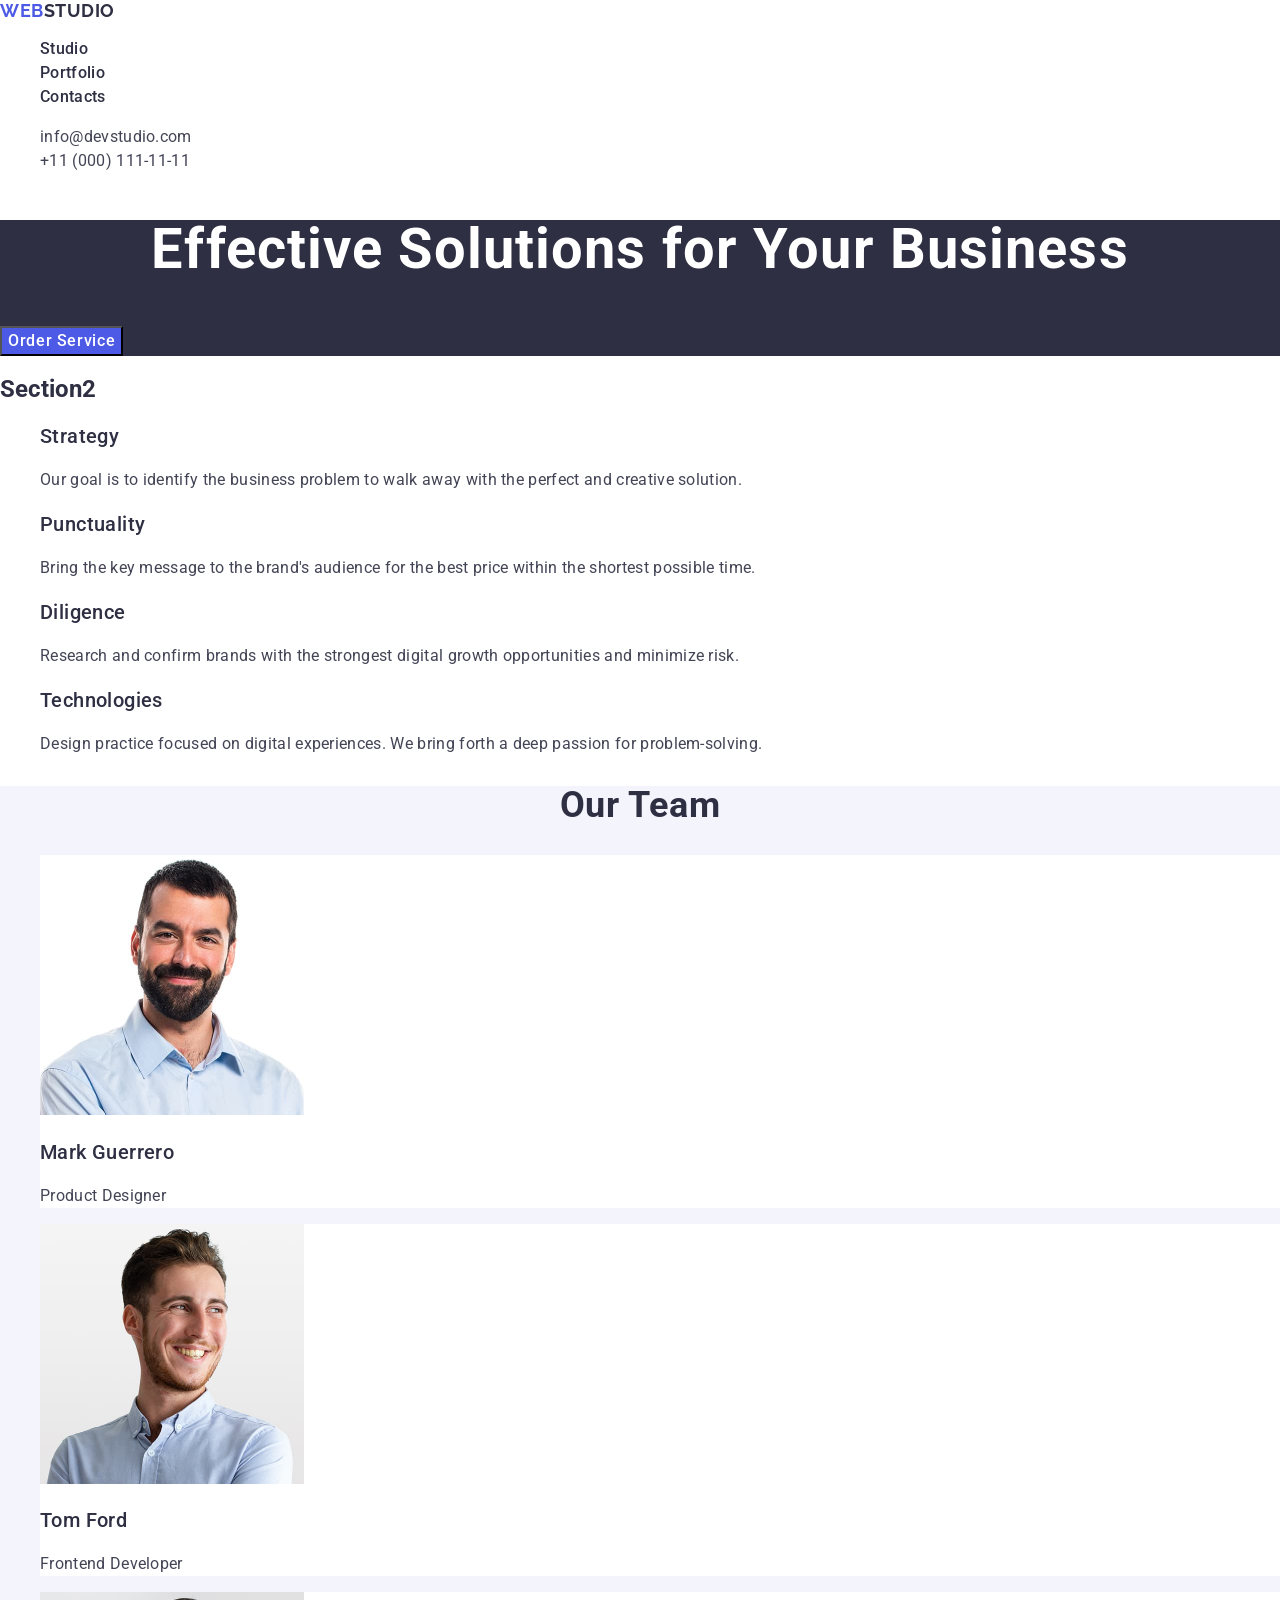
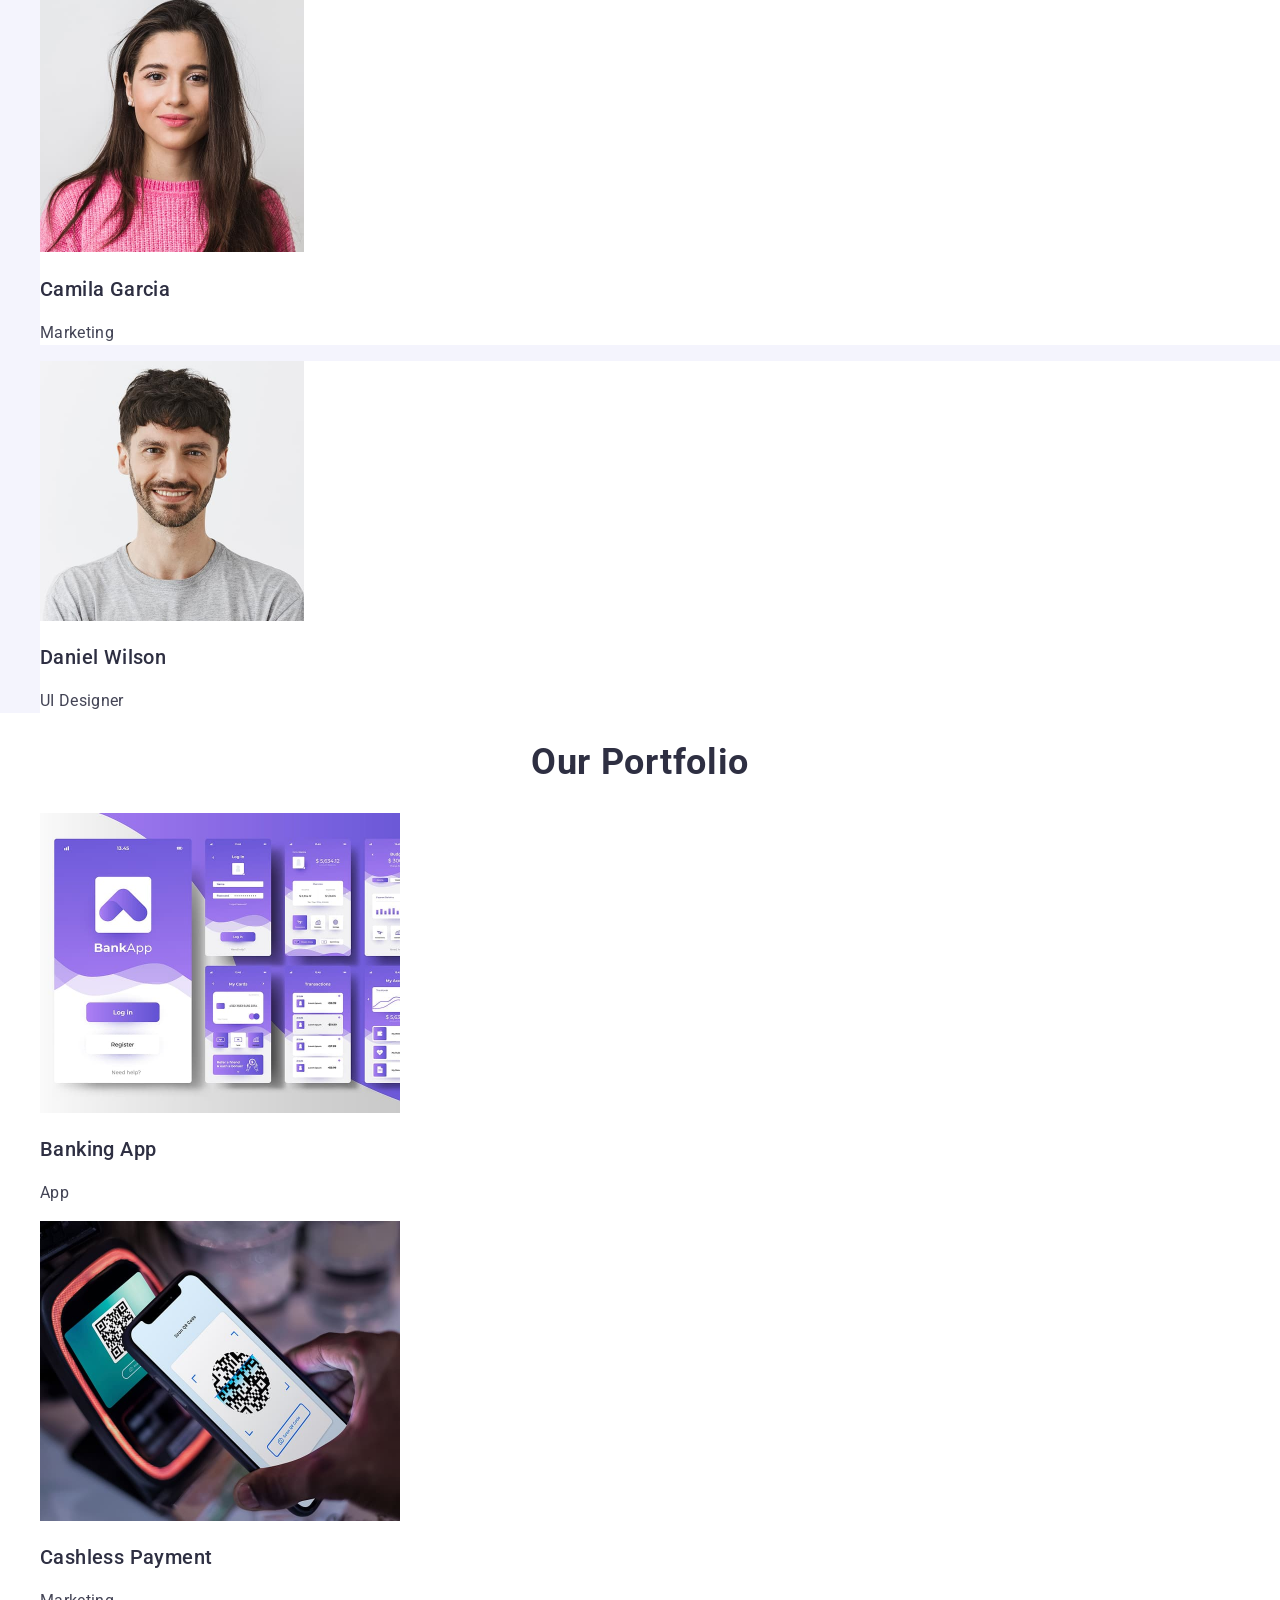
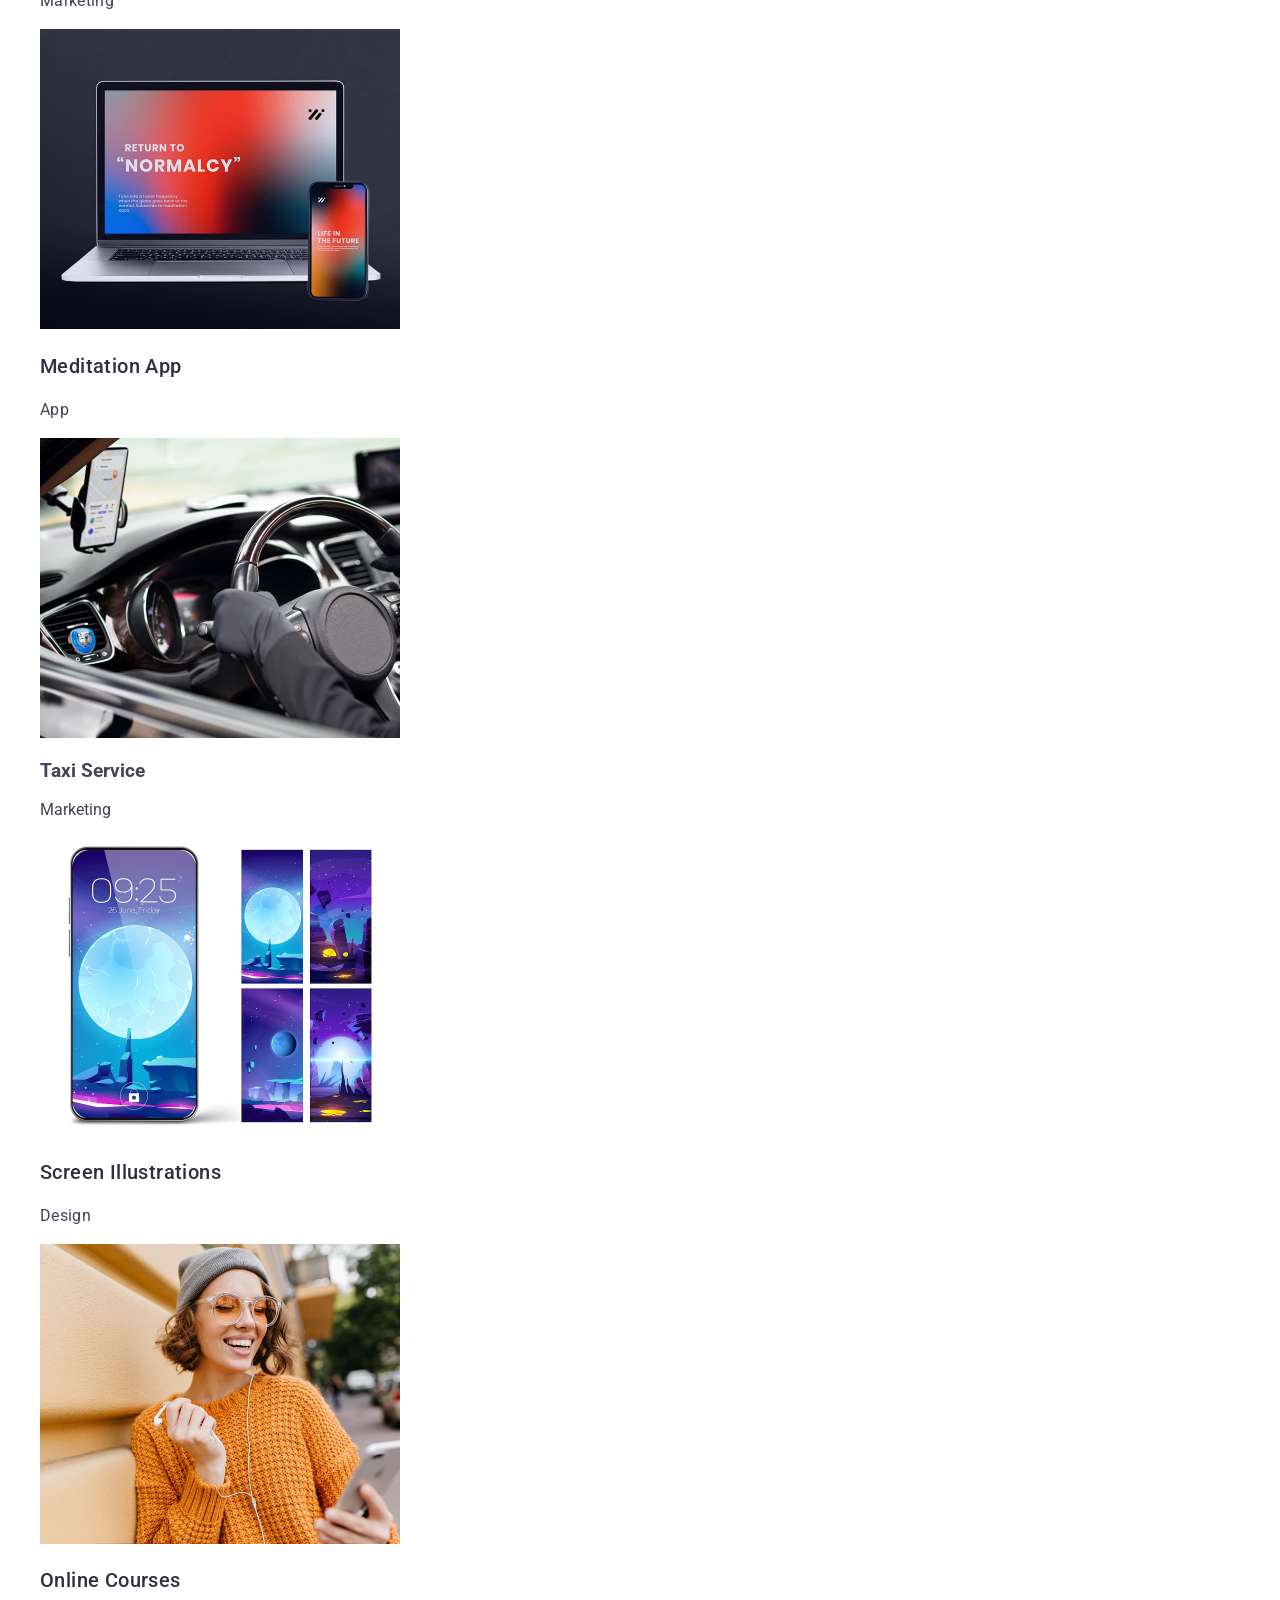
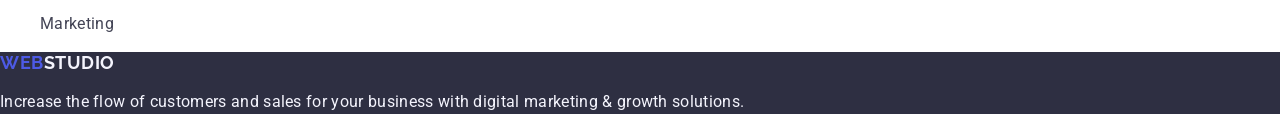
<file: index.html>
<!DOCTYPE html>
<html lang="en">
  <head>
    <meta charset="UTF-8" />
    <meta name="viewport" content="width=device-width, initial-scale=1.0" />
    <link rel="preconnect" href="https://fonts.googleapis.com" />
    <link rel="preconnect" href="https://fonts.gstatic.com" crossorigin />
    <link
      href="https://fonts.googleapis.com/css2?family=Raleway:ital,wght@0,700;1,700&family=Roboto:wght@100..900&display=swap"
      rel="stylesheet"
    />
    <link
      rel="stylesheet"
      href="https://cdnjs.cloudflare.com/ajax/libs/modern-normalize/3.0.1/modern-normalize.css"
      integrity="sha512-gnAN+RgTMylunXI7AMg+PtcUGpKZFkZJoFIkAWvdPFRrFJz3p2tx4+9xbjILRfN7CzoViMgS8vSf06fSQzWZjA=="
      crossorigin="anonymous"
      referrerpolicy="no-referrer"
    />
    <link rel="stylesheet" href="./css/styles.css" />
    <title>Studio</title>
  </head>
  <body>
    <header>
      <nav>
        <a class="logo" href="./index.html">Web<span class="logo-span">Studio</span></a>
        <ul class="menu">
          <li class="menu-item">
            <a class="menu-item-link" href="./index.html">Studio</a>
          </li>
          <li>
            <a class="menu-item-link" href="">Portfolio</a>
          </li>
          <li>
            <a class="menu-item-link" href="">Contacts</a>
          </li>
        </ul>
      </nav>
      <address class="header-address">
        <ul class="menu-address">
          <li class="menu-address-item">
            <a class="menu-address-item-link" href="mailto:info@devstudio.com"
              >info@devstudio.com</a
            >
          </li>
          <li class="menu-address-item">
            <a class="menu-address-item-link" href="tel:+110001111111">+11 (000) 111-11-11</a>
          </li>
        </ul>
      </address>
    </header>
    <main>
      <section class="hero">
        <h1 class="hero-title">Effective Solutions for Your Business</h1>
        <button class="hero-button" type="button">Order Service</button>
      </section>
      <section>
        <h2 class="section-title">Section2</h2>
        <ul class="menu-section">
          <li class="menu-section-item">
            <h3>Strategy</h3>
            <p>
              Our goal is to identify the business problem to walk away with the perfect and
              creative solution.
            </p>
          </li>
          <li class="menu-section-item">
            <h3>Punctuality</h3>
            <p>
              Bring the key message to the brand's audience for the best price within the shortest
              possible time.
            </p>
          </li>
          <li class="menu-section-item">
            <h3>Diligence</h3>
            <p>
              Research and confirm brands with the strongest digital growth opportunities and
              minimize risk.
            </p>
          </li>
          <li class="menu-section-item">
            <h3>Technologies</h3>
            <p>
              Design practice focused on digital experiences. We bring forth a deep passion for
              problem-solving.
            </p>
          </li>
        </ul>
      </section>
      <section class="team">
        <h2 class="team-title">Our Team</h2>
        <ul class="menu-team">
          <li class="menu-team-list">
            <img src="./images/mark_guerrero.jpg" alt="Product Designer" width="264" />
            <h3>Mark Guerrero</h3>
            <p>Product Designer</p>
          </li>
          <li class="menu-team-list">
            <img src="./images/tom_ford.jpg" alt="Frontend Developer" width="264" />
            <h3>Tom Ford</h3>
            <p>Frontend Developer</p>
          </li>
          <li class="menu-team-list">
            <img src="./images/camila_garcia.jpg" alt="Marketing" width="264" />
            <h3>Camila Garcia</h3>
            <p>Marketing</p>
          </li>
          <li class="menu-team-list">
            <img src="./images/daniel_wilson.jpg" alt="UI Designer" width="264" />
            <h3>Daniel Wilson</h3>
            <p>UI Designer</p>
          </li>
        </ul>
      </section>
      <section class="portfolio">
        <h2 class="portfolio-title">Our Portfolio</h2>
        <ul class="menu-portfolio">
          <li class="menu-portfolio-list">
            <img src="./images/banking_app.jpg" alt="App" width="360" />
            <h3>Banking App</h3>
            <p>App</p>
          </li>
          <li class="menu-portfolio-list">
            <img src="./images/cashless_payment.jpg" alt="Marketing" width="360" />
            <h3>Cashless Payment</h3>
            <p>Marketing</p>
          </li>
          <li class="menu-portfolio-list">
            <img src="./images/meditation_app.jpg" alt="App" width="360" />
            <h3>Meditation App</h3>
            <p>App</p>
          </li>
          <li>
            <img src="./images/taxi_service.jpg" alt="Marketing" width="360" />
            <h3>Taxi Service</h3>
            <p>Marketing</p>
          </li>
          <li class="menu-portfolio-list">
            <img src="./images/screen_illustrations.jpg" alt="Design" width="360" />
            <h3>Screen Illustrations</h3>
            <p>Design</p>
          </li>
          <li class="menu-portfolio-list">
            <img src="./images/online_courses.jpg" alt="Marketing" width="360" />
            <h3>Online Courses</h3>
            <p>Marketing</p>
          </li>
        </ul>
      </section>
    </main>
    <footer class="footer-section">
      <a class="logo-footer" href="./index.html">Web<span class="logo-footer-span">Studio</span></a>
      <p class="footer-text">
        Increase the flow of customers and sales for your business with digital marketing & growth
        solutions.
      </p>
    </footer>
  </body>
</html>
</file>
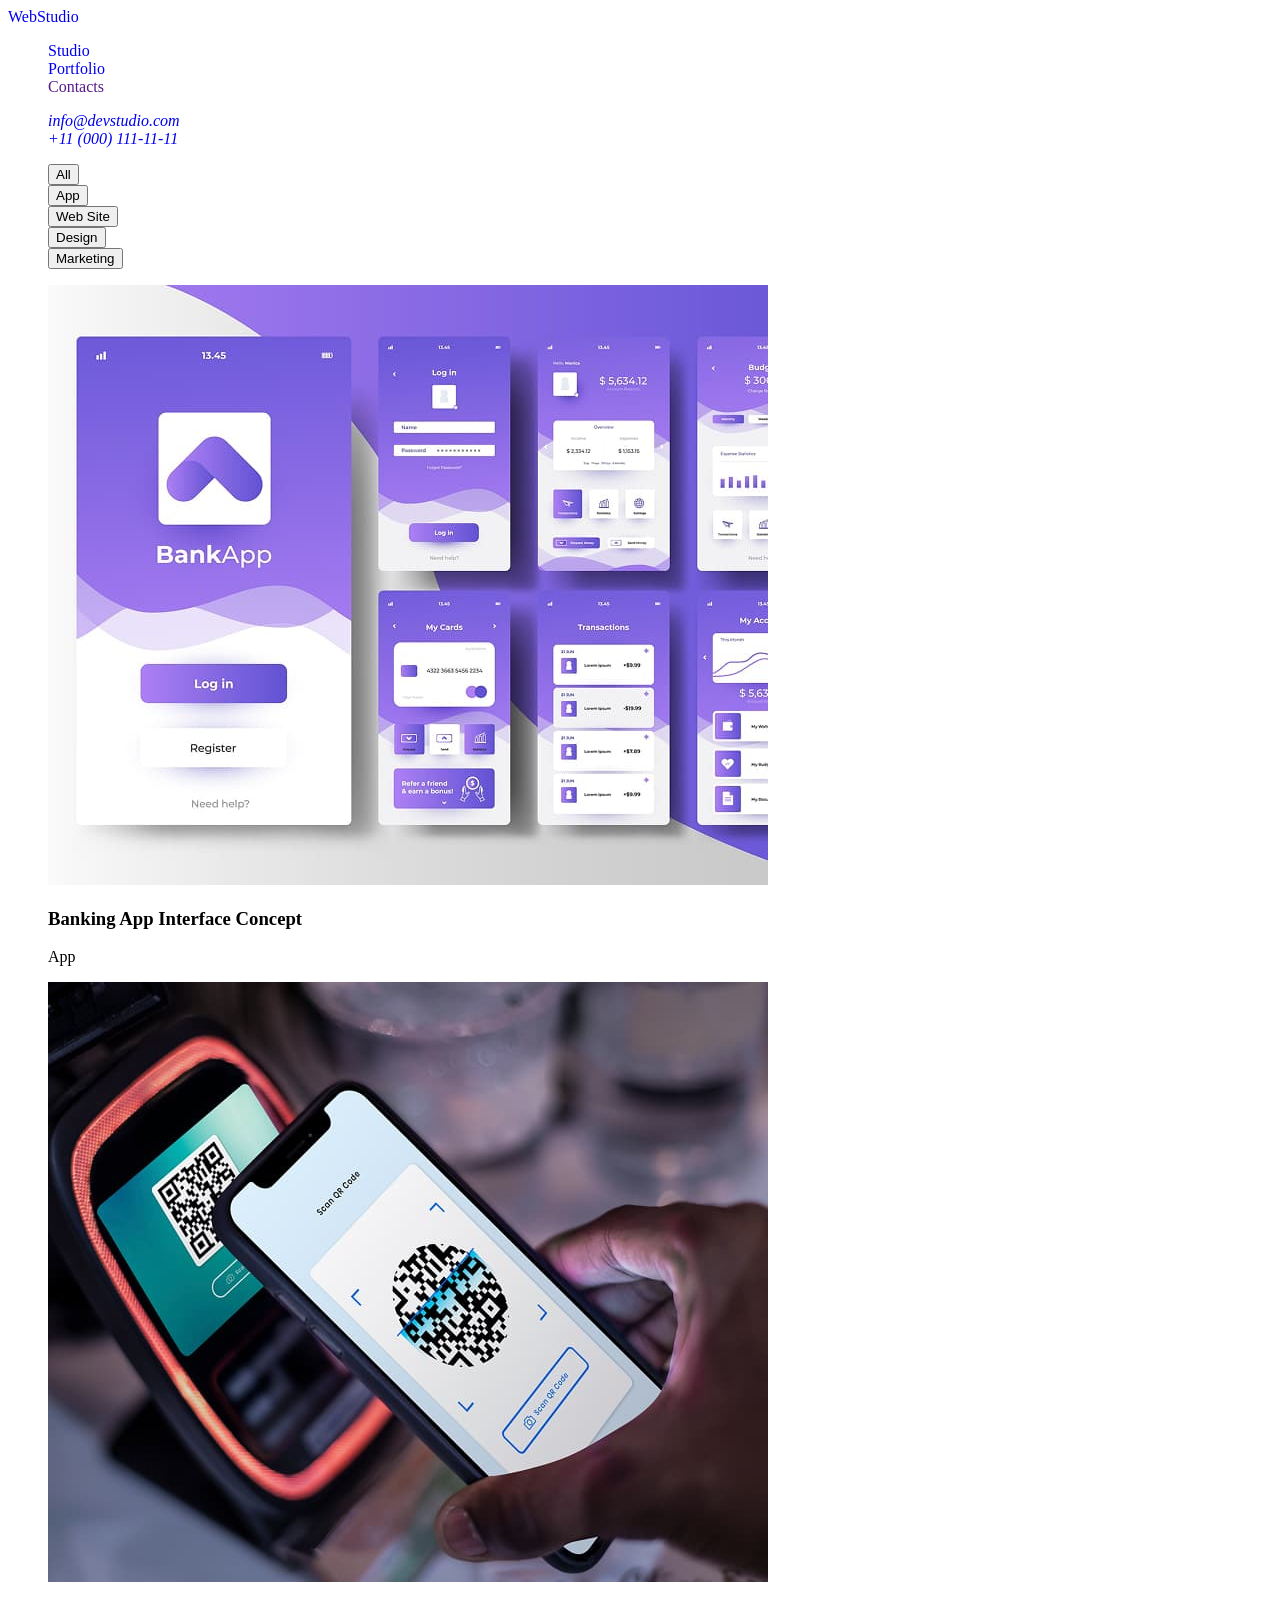
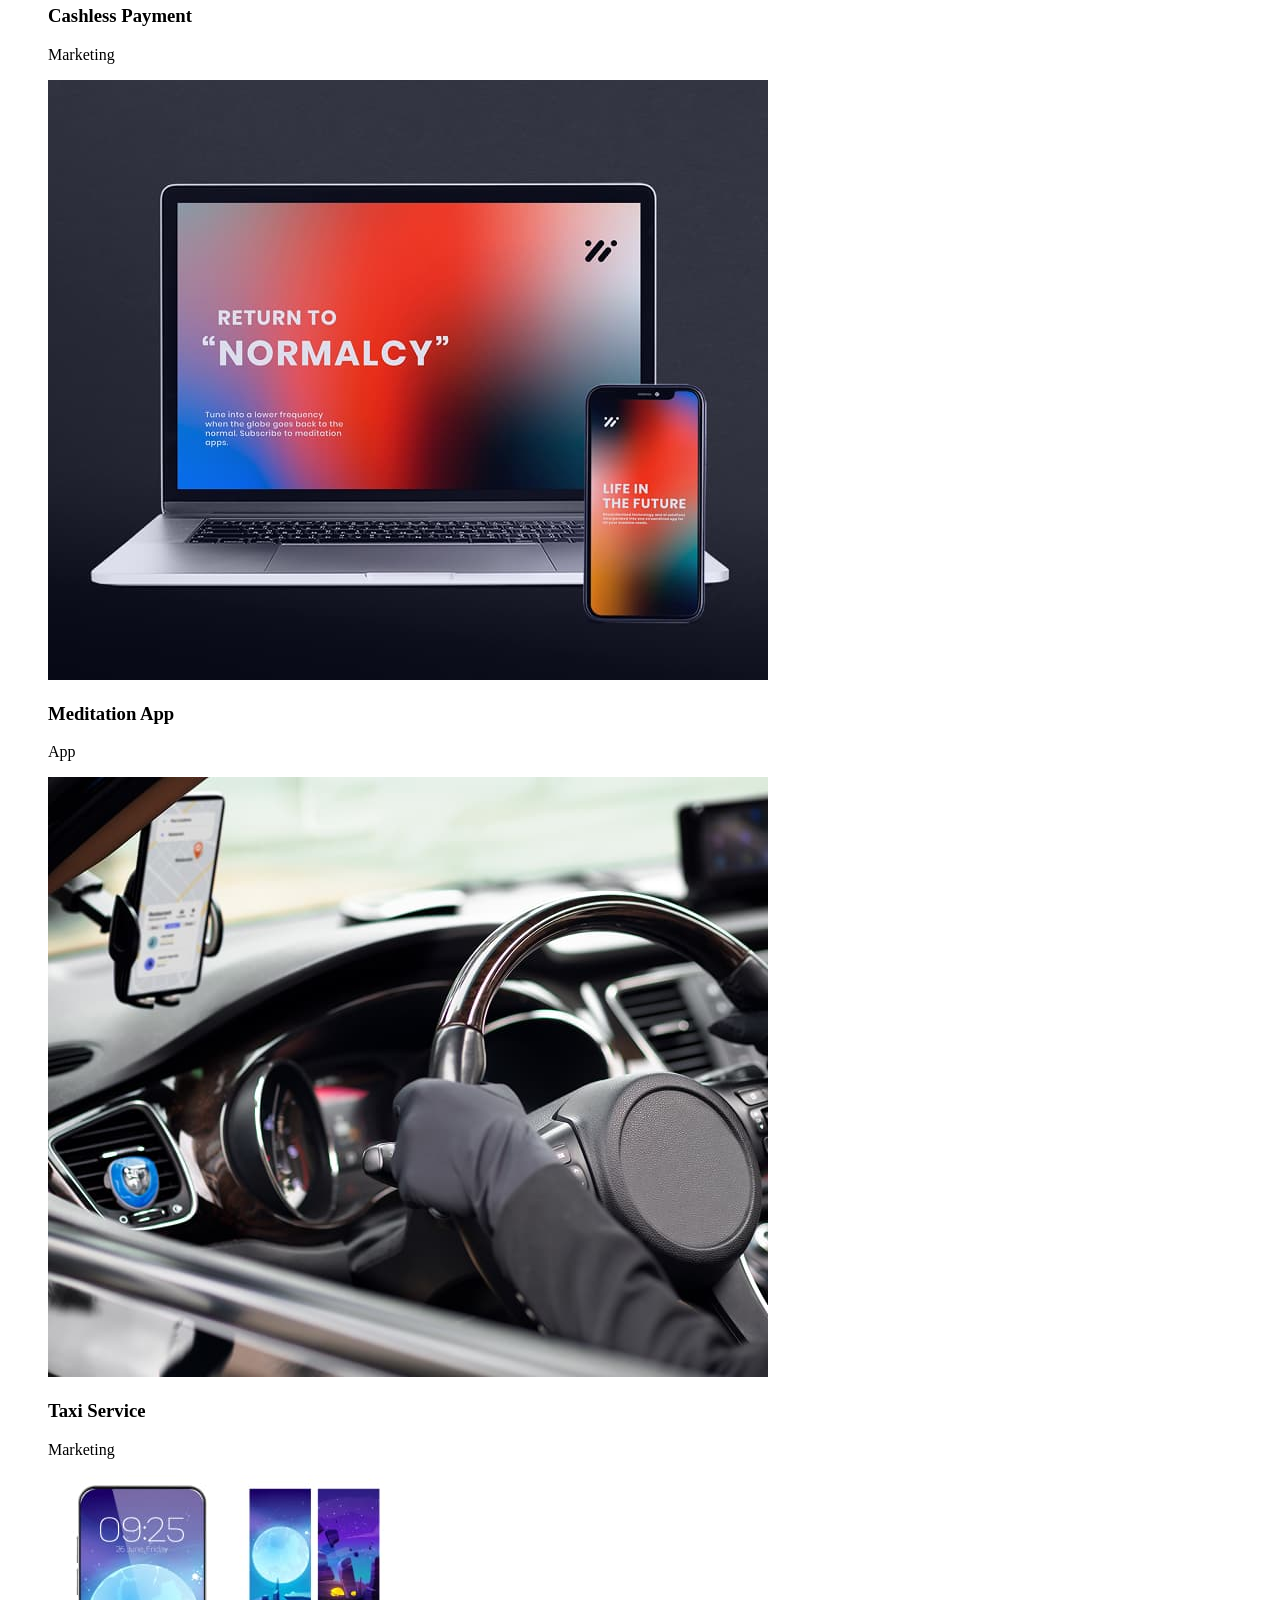
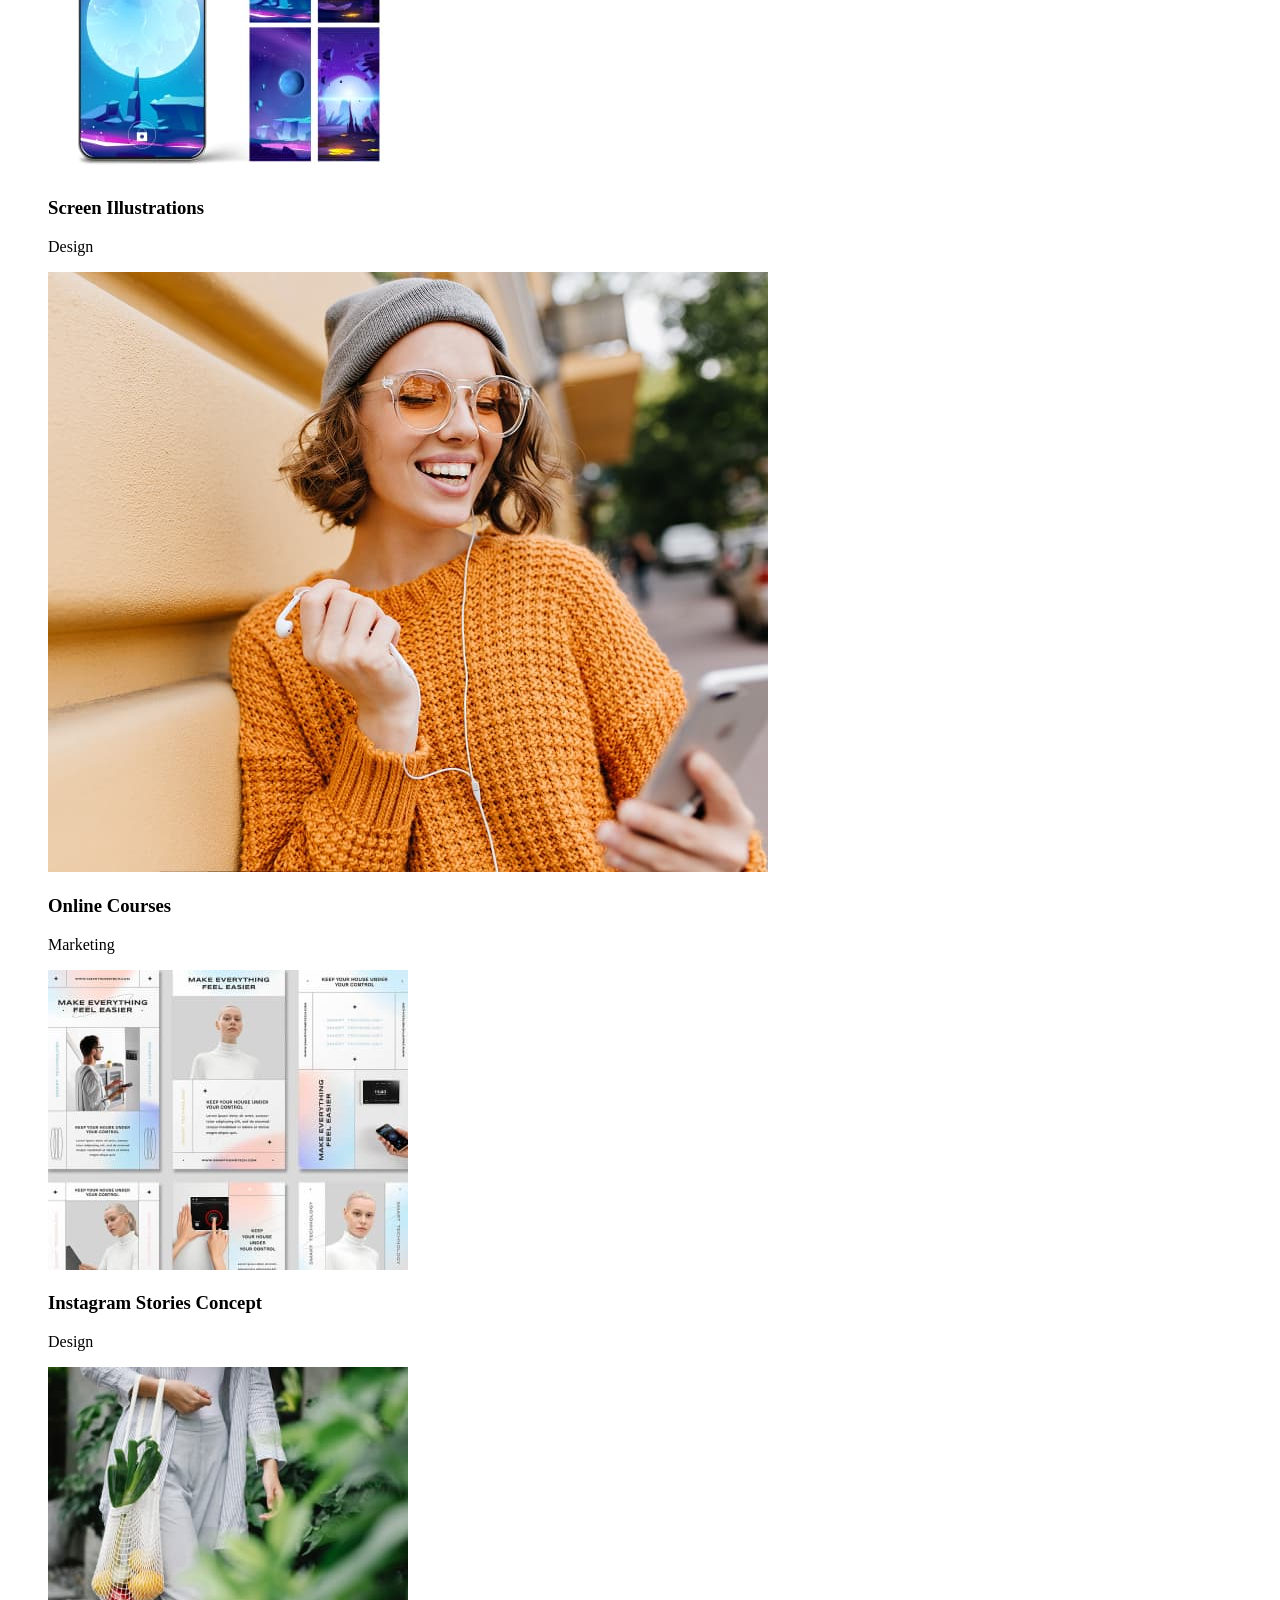
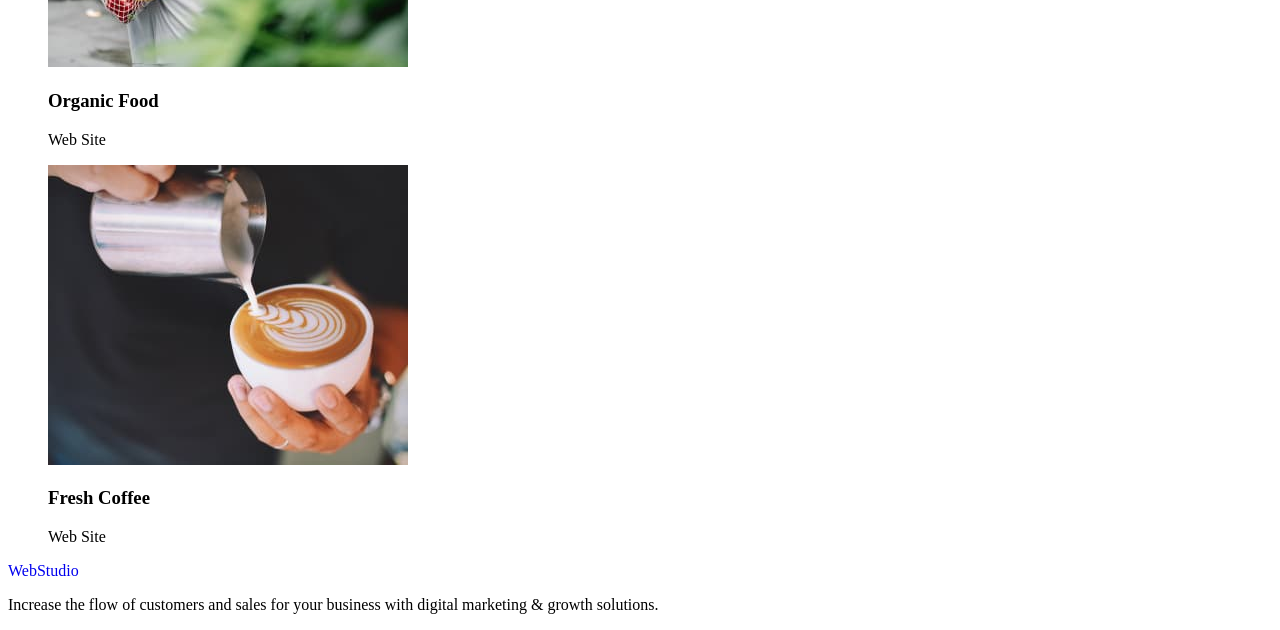
<file: portfolio.html>
<!DOCTYPE html>
<html lang="en">
  <head>
    <meta charset="UTF-8" />
    <meta name="viewport" content="width=device-width, initial-scale=1.0" />
    <link rel="stylesheet" href="styles.css" />
    <title>Portfolio</title>
  </head>
  <body>
    <header class="header">
      <nav>
        <a class="logo_web" href="./index.html">Web<span class="logo_studio">Studio</span></a>
        <ul>
          <li>
            <a href="./index.html">Studio</a>
          </li>
          <li><a href="./portfolio.html">Portfolio</a></li>
          <li><a href="">Contacts</a></li>
        </ul>
      </nav>
      <address>
        <ul>
          <li><a href="mailto:info@devstudio.com">info@devstudio.com</a></li>
          <li><a href="tel:+110001111111">+11 (000) 111-11-11</a></li>
        </ul>
      </address>
    </header>
    <main>
      <section>
        <h2 hidden>Filter</h2>
        <ul>
          <li><button type="button">All</button></li>
          <li><button type="button">App</button></li>
          <li><button type="button">Web Site</button></li>
          <li><button type="button">Design</button></li>
          <li><button type="button">Marketing</button></li>
        </ul>
        <ul>
          <li>
            <img src="./images/banking_app.jpg" alt="banking app" />
            <h3>Banking App Interface Concept</h3>
            <p>App</p>
          </li>
          <li>
            <img src="./images/cashless_payment.jpg" alt="cashless_payment" />
            <h3>Cashless Payment</h3>
            <p>Marketing</p>
          </li>
          <li>
            <img src="./images/meditation_app.jpg" alt="meditation_app" />
            <h3>Meditation App</h3>
            <p>App</p>
          </li>
          <li>
            <img src="./images/taxi_service.jpg" alt="taxi_service" />
            <h3>Taxi Service</h3>
            <p>Marketing</p>
          </li>
          <li>
            <img src="./images/screen_illustration.jpg" alt="screen_illustration" />
            <h3>Screen Illustrations</h3>
            <p>Design</p>
          </li>
          <li>
            <img src="./images/online_courses.jpg" alt="online_courses" />
            <h3>Online Courses</h3>
            <p>Marketing</p>
          </li>
          <li>
            <img src="./images/instagram_stories.jpg" alt="instagram_stories" />
            <h3>Instagram Stories Concept</h3>
            <p>Design</p>
          </li>
          <li>
            <img src="./images/organic_food.jpg" alt="organic_food" />
            <h3>Organic Food</h3>
            <p>Web Site</p>
          </li>
          <li>
            <img src="./images/fresh_coffee.jpg" alt="fresh_coffee" />
            <h3>Fresh Coffee</h3>
            <p>Web Site</p>
          </li>
        </ul>
      </section>
    </main>
    <footer>
      <a href="./index.html">WebStudio</a>
      <p>
        Increase the flow of customers and sales for your business with digital marketing & growth
        solutions.
      </p>
    </footer>
  </body>
</html>
</file>
<file: css/styles.css>
body {
    font-family: "Roboto", sans-serif;
    background-color: #fff;
    color: #434455;
}

a {
    text-decoration: none;
}

ul,
ol {
    list-style-type: none;
}

button {
    cursor: pointer;
}

.logo {
    font-family: "Raleway", sans-serif;
    font-size: 18px;
    font-weight: 700;
    line-height: 1.17;
    letter-spacing: 0.54px;
    text-transform: uppercase;
    color: #4D5AE5;
}

.logo-span {
    color: #2E2F42;
}

.menu-item-link {
    font-size: 16px;
    font-weight: 500;
    line-height: 1.5;
    letter-spacing: 0.32px;
    color: #2E2F42;
}

.menu-item-link:hover,
.menu-item-link:focus {
    color: #404BBF;
}

.header-address {
    font-style: normal
}

.menu-address {
    font-size: 16px;
    line-height: 1.5;
    letter-spacing: 0.32px;
    /* color: #434455;*/
}

.menu-address-item-link {
    color: #434455;
}

.menu-address-item-link:hover,
.menu-address-item-link:focus {
    color: #404BBF;
}

.hero {
    background-color: #2E2F42;
}

.hero-title {
    text-align: center;
    font-size: 56px;
    font-weight: 700;
    line-height: 1.07;
    letter-spacing: 1.12px;
    color: #fff;
}

.hero-button {
    font-weight: 500;
    font-size: 16px;
    line-height: 1.5;
    letter-spacing: 0.04em;
    background-color: #4D5AE5;
    color: #fff;
}

.hero-button:hover,
.hero-button:focus {
    background-color: #404BBF;
}

.section-title {
    color: #2e2f42;
}

.menu-section-item h3 {
    font-size: 20px;
    font-weight: 500;
    line-height: 1.2;
    letter-spacing: 0.4px;
    color: #2e2f42;
}

.menu-section-item p {
    font-size: 16px;
    line-height: 1.5;
    letter-spacing: 0.32px;
    color: #434455;
}

.team {
    background-color: #F4F4FD;
}

.team-title {
    text-align: center;
    font-size: 36px;
    font-weight: 700;
    line-height: 1.11;
    letter-spacing: 0.72px;
    text-transform: capitalize;
    color: #2e2f42;
}

.menu-team-list {
    background-color: #FFFFFF;
}

.menu-team-list h3 {
    /*    text-align: center;*/
    font-size: 20px;
    font-weight: 500;
    line-height: 1.2;
    letter-spacing: 0.4px;
    color: #2e2f42;
}

.menu-team-list p {
    color: #434455;
    font-size: 16px;
    line-height: 1.5;
    letter-spacing: 0.32px;
}

.portfolio-title {
    text-align: center;
    font-size: 36px;
    font-weight: 700;
    line-height: 1.11;
    letter-spacing: 0.72px;
    text-transform: capitalize;
    color: #2e2f42;
}

.menu-portfolio-list h3 {
    font-size: 20px;
    font-weight: 500;
    line-height: 1.2;
    letter-spacing: 0.4px;
    color: #2e2f42;
}

.menu-portfolio-list p {
    color: #434455;
    font-size: 16px;
    line-height: 1.5;
    letter-spacing: 0.32px;
}

.footer-section {
    background-color: #2E2F42;
}

.logo-footer {
    color: #4D5AE5;
    font-family: "Raleway", sans-serif;
    font-size: 18px;
    font-weight: 700;
    line-height: 1.17;
    letter-spacing: 0.54px;
    text-transform: uppercase;
}

.logo-footer-span {
    color: #F4F4FD;
}

.footer-text {
    color: #F4F4FD;
    font-size: 16px;
    line-height: 1.5;
    letter-spacing: 0.32px;
}
</file>
<file: styles.css>
a {
    text-decoration: none;
}

ul,
ol {
    list-style: none;
}

button {
    cursor: pointer;
}
</file>
